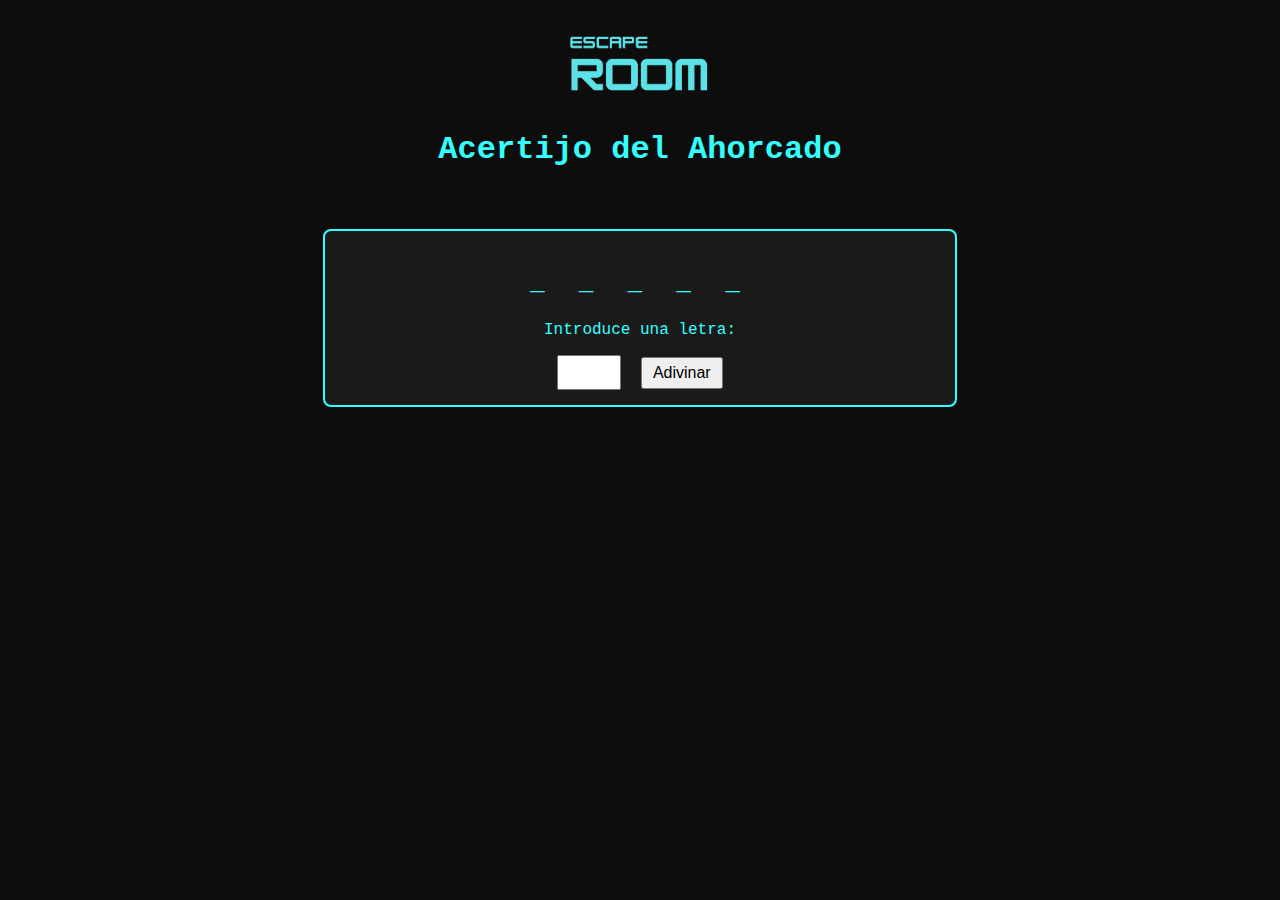
<file: Acertijo del Ahorcado/index.html>
<!DOCTYPE html>
<html lang="en">
<head>
    <meta charset="UTF-8">
    <meta name="viewport" content="width=device-width, initial-scale=1.0">
    <title>El juego del Ahorcado</title>
    <link rel="stylesheet" href="styles.css">
</head>
<body>
    <header>
        <img src="logo.png" alt="Logo de la Escape Room" class="logo">
        <h1>Acertijo del Ahorcado</h1>
    </header>
    <div class="container">
        
        <div class="figure-container">
            <div class="figure-part head"></div>
            <div class="figure-part body"></div>
            <div class="figure-part left-arm"></div>
            <div class="figure-part right-arm"></div>
            <div class="figure-part left-leg"></div>
            <div class="figure-part right-leg"></div>
        </div>
        <div class="word-container">
            <p class="hidden-word">_ _ _ _ _</p>
        </div>
        <div class="letters-container">
            <p>Introduce una letra:</p>
            <input type="text" maxlength="1" id="letter-input">
            <button id="submit-btn" onclick="alert('Fijate en el código CSS de esta página')">Adivinar</button>
        </div>
    </div> 
</body>
</html>
</file>
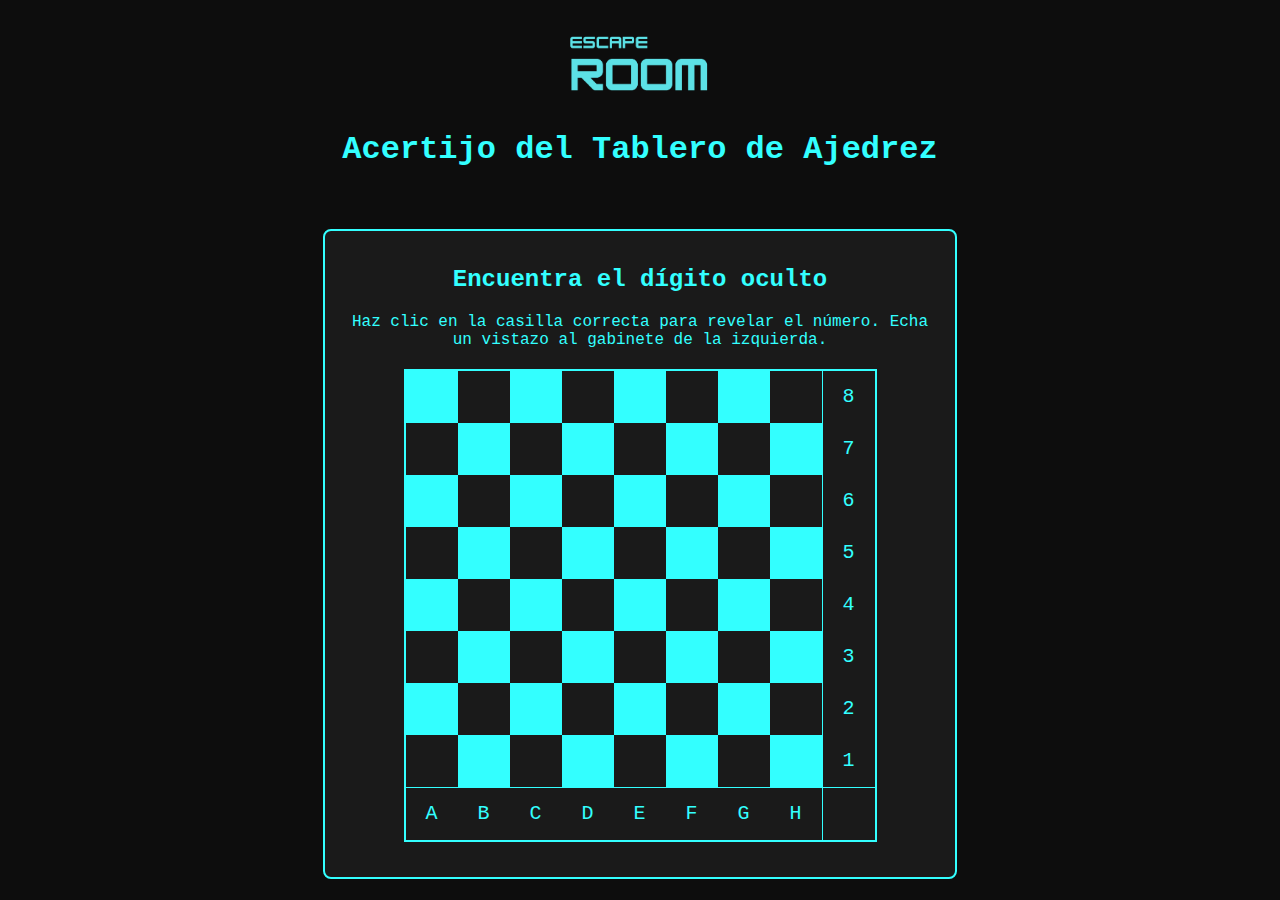
<file: Acertijo del Tablero de Ajedrez/index.html>
<!DOCTYPE html>
<html lang="es">
<head>
    <meta charset="UTF-8">
    <meta name="viewport" content="width=device-width, initial-scale=1.0">
    <title>Escape Room - Acertijo del Tablero de Ajedrez</title>
    <link rel="stylesheet" href="styles.css">
</head>
<body>
    <!-- Header con el logo -->
    <header>
        <img src="logo.png" alt="Logo de la Escape Room" class="logo">
        <h1>Acertijo del Tablero de Ajedrez</h1>
    </header>

    <!-- Main con la tabla del tablero de ajedrez -->
    <main>
        <section class="puzzle">
            <h2>Encuentra el dígito oculto</h2>
            <p>Haz clic en la casilla correcta para revelar el número. Echa un vistazo al gabinete de la izquierda.</p>
            <table class="chess-board">
                <!-- Cada fila del tablero de ajedrez -->
                <tr>
                    <td class="highlighted"></td><td class="dark"></td><td class="highlighted"></td><td class="dark"></td><td class="highlighted"></td><td class="dark"></td><td class="highlighted"></td><td class="dark"></td><td class="letras">8</td>
                </tr>
                <tr>
                    <td class="dark"></td><td class="highlighted"></td><td class="dark"></td><td class="highlighted"></td><td class="dark"></td><td class="highlighted"></td><td class="dark"></td><td class="highlighted"></td><td class="letras">7</td>
                </tr>
                <tr>
                    <td class="highlighted"></td><td class="dark"></td><td class="highlighted"></td><td class="dark"></td><td class="highlighted"></td><td class="dark"></td><td class="highlighted"></td><td class="dark"></td><td class="letras">6</td>
                </tr>
                <tr>
                    <td class="dark"></td><td class="highlighted"></td><td class="dark"></td><td class="highlighted hidden-number">7</td><td class="dark"></td><td class="highlighted"></td><td class="dark"></td><td class="highlighted"></td><td class="letras">5</td>
                </tr>
                <tr>
                    <td class="highlighted"></td><td class="dark"></td><td class="highlighted"></td><td class="dark"></td><td class="highlighted"></td><td class="dark"></td><td class="highlighted"></td><td class="dark"></td><td class="letras">4</td>
                </tr>
                <tr>
                    <td class="dark"></td><td class="highlighted"></td><td class="dark"></td><td class="highlighted"></td><td class="dark"></td><td class="highlighted"></td><td class="dark"></td><td class="highlighted"></td><td class="letras">3</td>
                </tr>
                <tr>
                    <td class="highlighted"></td><td class="dark"></td><td class="highlighted"></td><td class="dark"></td><td class="highlighted"></td><td class="dark"></td><td class="highlighted"></td><td class="dark"></td><td class="letras">2</td>
                </tr>
                <tr>
                    <td class="dark"></td><td class="highlighted"></td><td class="dark"></td><td class="highlighted"></td><td class="dark"></td><td class="highlighted"></td><td class="dark"></td><td class="highlighted"></td><td class="letras">1</td>
                </tr>
                <tr class="letras">
                    <td>A</td><td>B</td><td>C</td><td>D</td><td>E</td><td>F</td><td>G</td><td>H</td>
                </tr>
                
            </table>
        </section>
    </main>

    <!-- JavaScript para revelar el dígito oculto -->
    <script>
        document.querySelector('.hidden-number').onclick = function() {
            this.style.color = "#1a1a1a"; // Cambia el color al color negro
            this.style.fontWeight = "bold";
        };
    </script>
</body>
</html>

</html>
</file>
<file: Acertijo del Ahorcado/styles.css>
body {
    font-family: 'Courier New', Courier, monospace;
    background-color: #0d0d0d;
    color: #33ffff;
    text-align: center;
}

header {
    display: flex;
    align-items: center;
    justify-content: center;
    flex-direction: column;
    padding: 20px;
}

.logo {
    width: 150px;
    height: auto;
    margin-bottom: 10px;
}

h1 {
    color: #33ffff;
}

.container {
    margin: 20px auto;
    padding: 15px;
    background-color: #1a1a1a;
    border: 2px solid #33ffff;
    border-radius: 8px;
    width: 80%;
    max-width: 600px;
    color: #33ffff;
}

h2 {
    color: #33ffff;
}


.word-container {
    margin: 20px 0;
}


.hidden-word {
    font-size: 24px;
    letter-spacing: 10px;
}


.letters-container {
    margin-top: 20px;
}


#letter-input {
    padding: 5px;
    font-size: 18px;
    width: 50px;
    text-align: center;
}


#submit-btn {
    padding: 5px 10px;
    font-size: 16px;
    margin-left: 10px;
    cursor: pointer;
}

/*BUSCA EL ESPEJO*/
</file>
<file: Acertijo del Tablero de Ajedrez/styles.css>
/* Estilos generales */
body {
    font-family: 'Courier New', Courier, monospace;
    background-color: #0d0d0d;
    color: #33ffff;
    text-align: center;
}

header {
    display: flex;
    align-items: center;
    justify-content: center;
    flex-direction: column;
    padding: 20px;
}

.logo {
    width: 150px;
    height: auto;
    margin-bottom: 10px;
}

h1 {
    color: #33ffff;
}

.puzzle {
    margin: 20px auto;
    padding: 15px;
    background-color: #1a1a1a;
    border: 2px solid #33ffff;
    border-radius: 8px;
    width: 80%;
    max-width: 600px;
    color: #33ffff;
}

h2 {
    color: #33ffff;
}

/* Estilos del tablero de ajedrez */
.chess-board {
    margin: 20px auto;
    border: 2px solid #33ffff;
    border-collapse: collapse;
}

.chess-board td {
    width: 50px;
    height: 50px;
    text-align: center;
    vertical-align: middle;
    font-size: 20px;
    cursor: pointer;
}

.letras {
    background-color: transparent;
    color: #33ffff;
    user-select: none;
}


/* Casilla con el número oculto */
.hidden-number {
    color: transparent; /* Oculta el número */
    transition: color 0.3s ease;
    user-select: none;
}

.hidden-number:hover {
    background-color: #33ffff; /* Cambia el color de fondo al pasar el ratón */
    
}

/* Estilo para las casillas */
.chess-board td.highlighted {
    background-color: #33ffff;
}

.chess-board td.dark {
    background-color: #1a1a1a;
}

table tr td:nth-child(8) {
    border-right: 1px solid #33ffff ;
}

table tr:nth-child(8) td {
    border-bottom: 1px solid #33ffff ;
}
</file>
